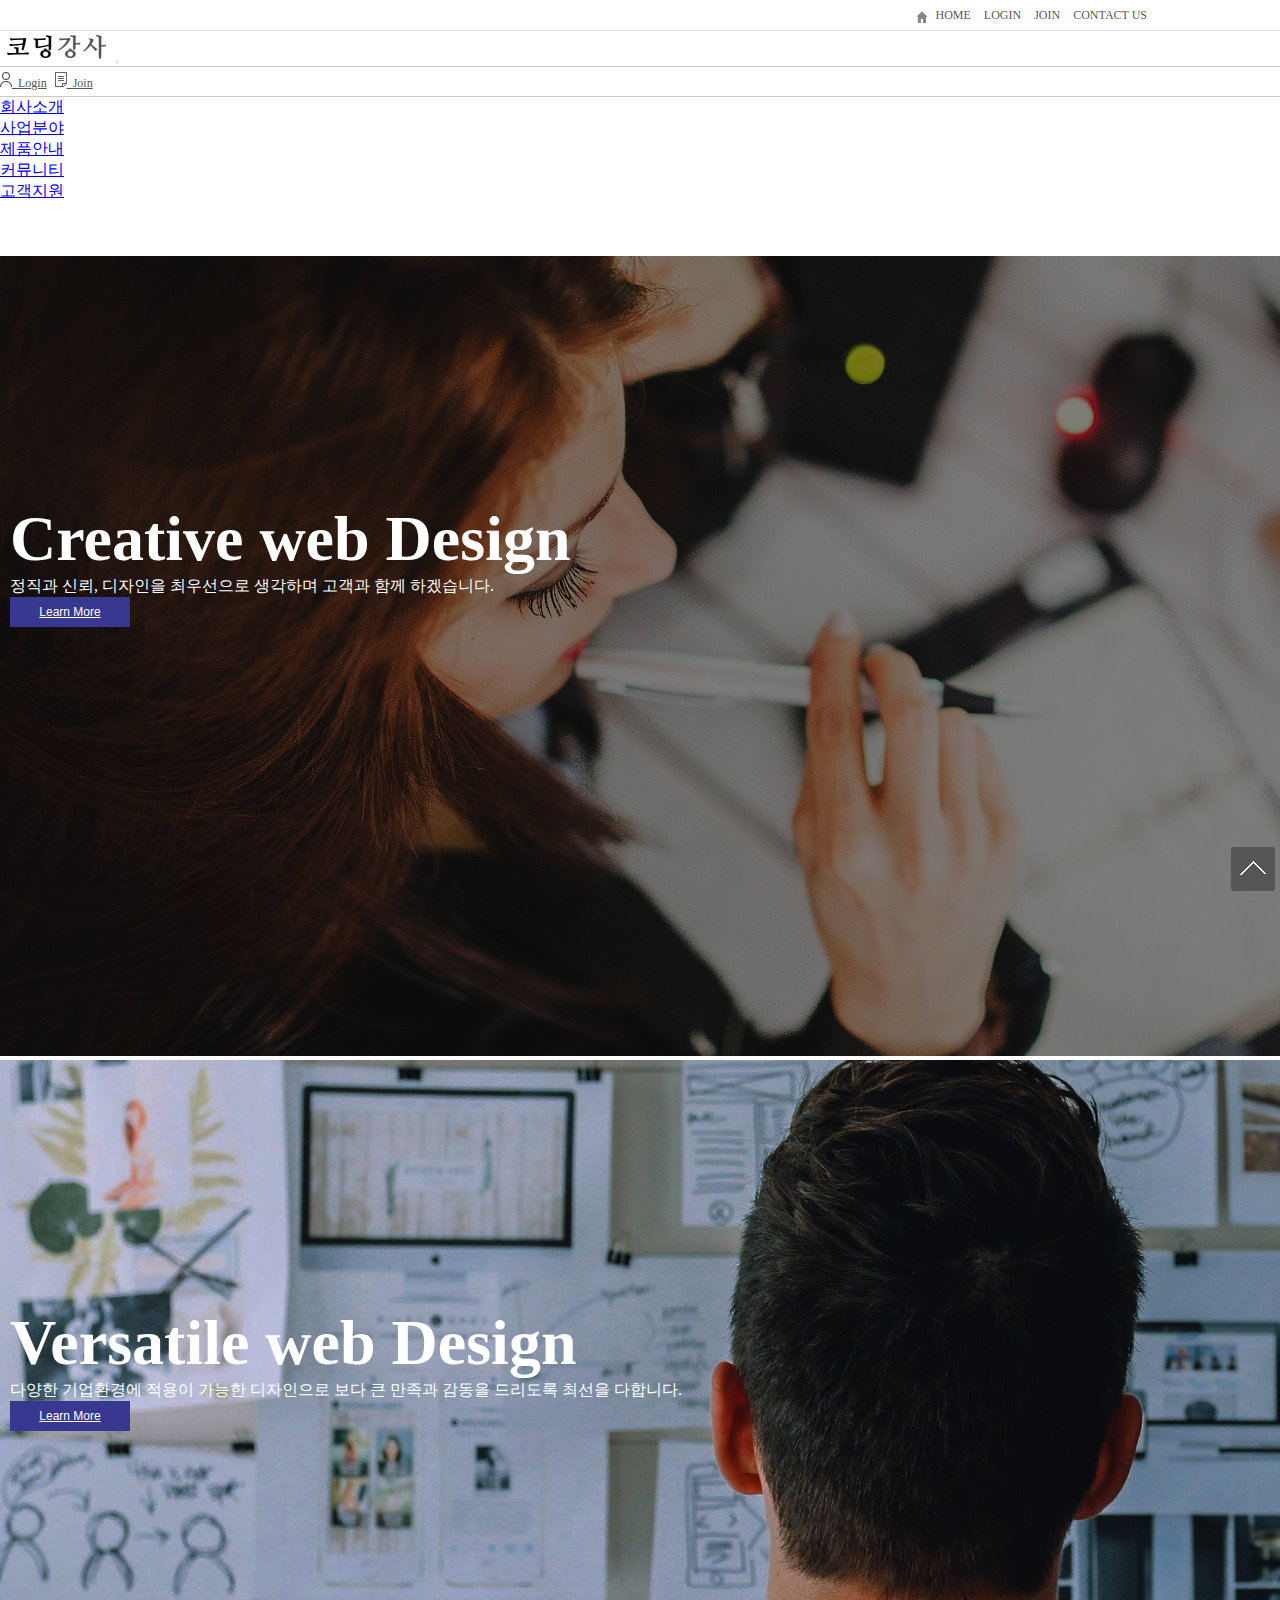
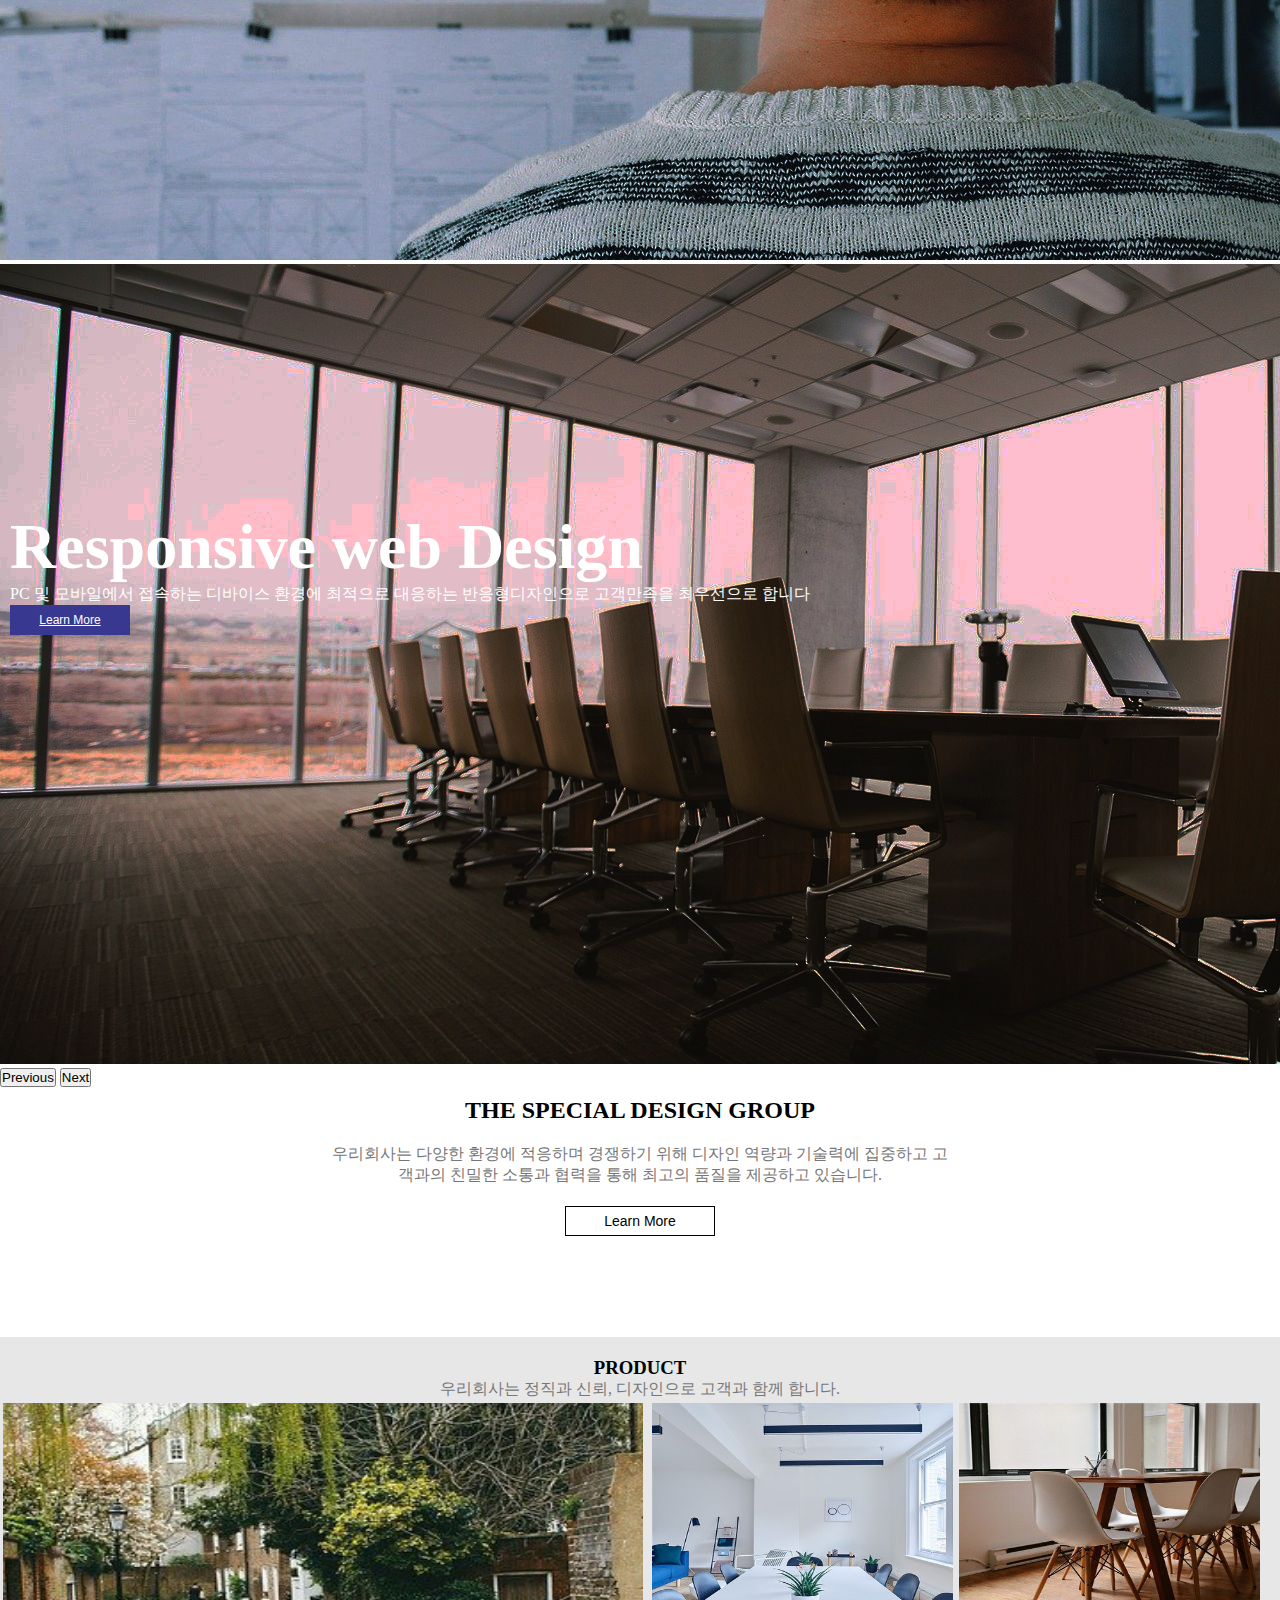
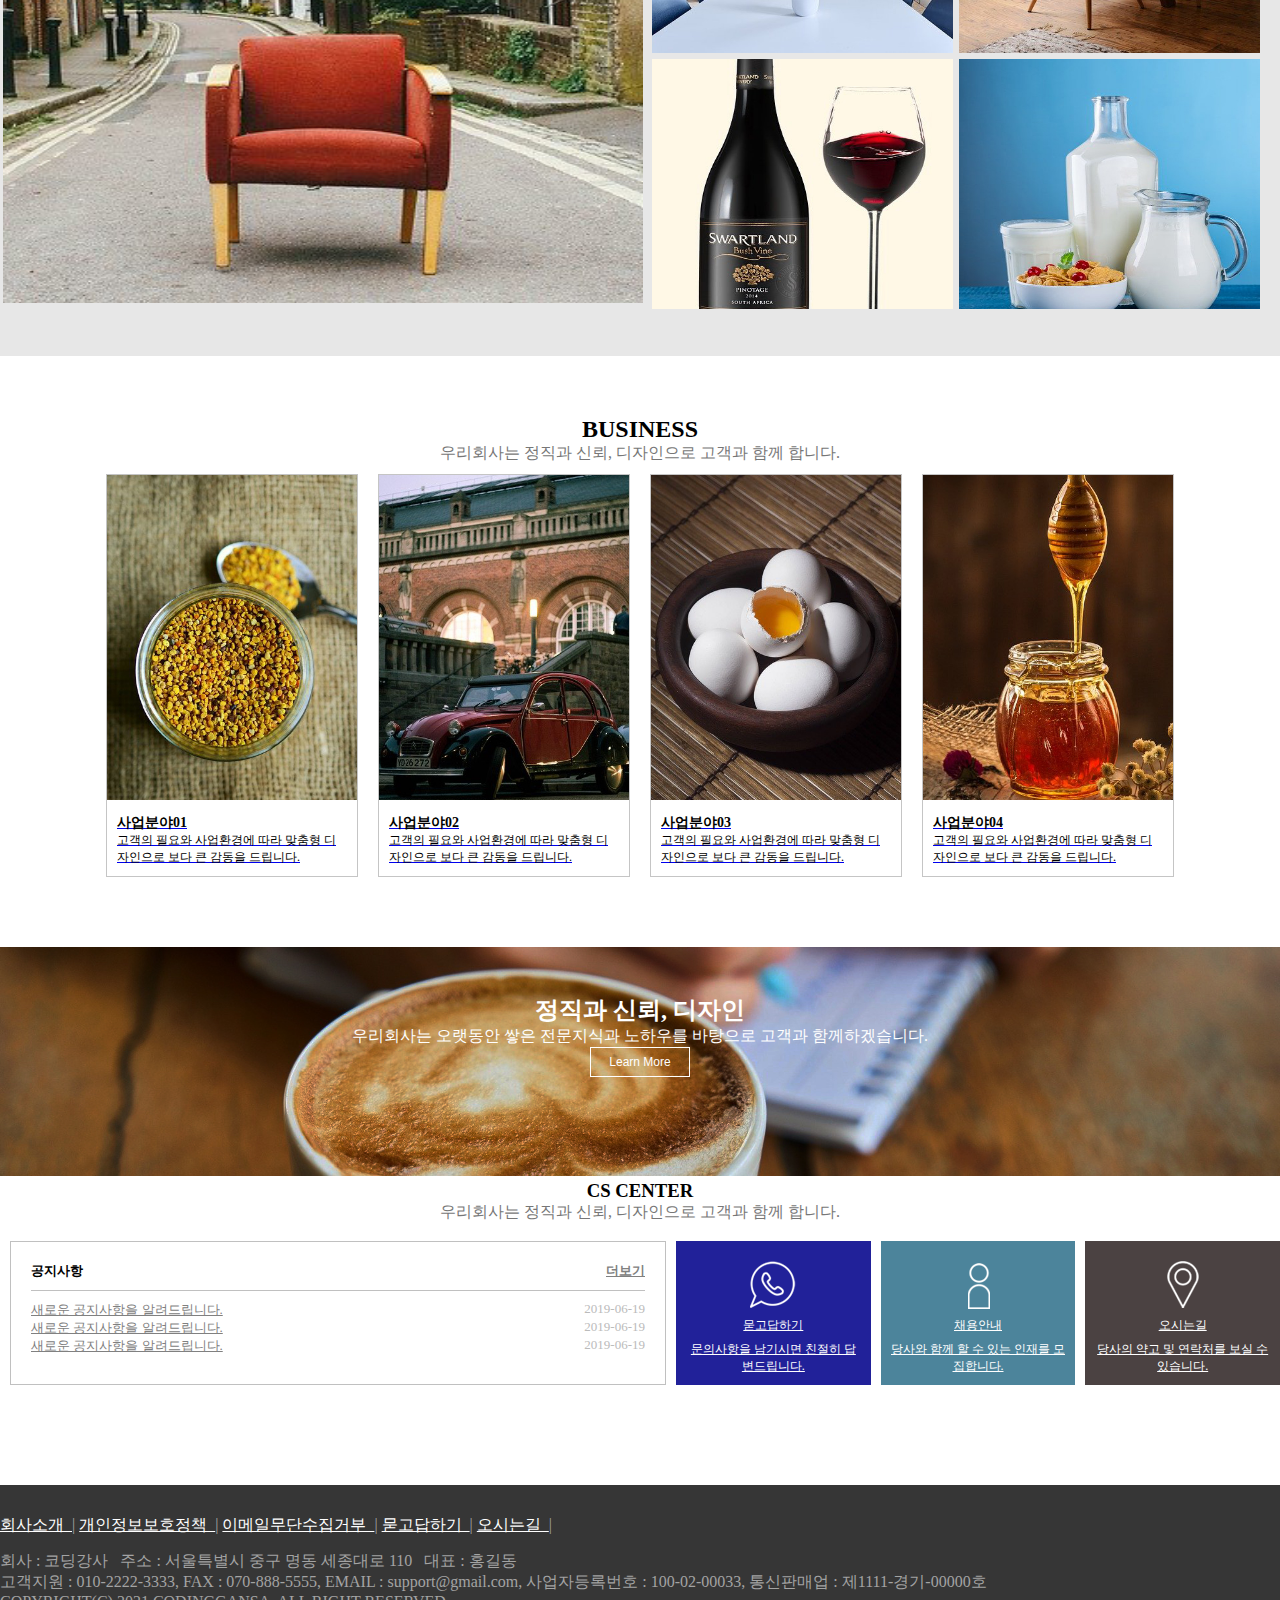
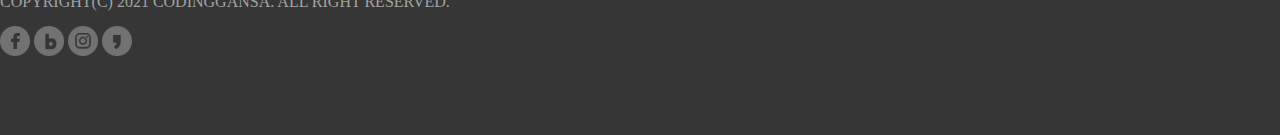
<file: alphco-company-web/index.html>
<!DOCTYPE html>
<html lang="en">
  <head>
    <meta charset="UTF-8" />
    <meta http-equiv="X-UA-Compatible" content="IE=edge" />
    <meta name="viewport" content="width=device-width, initial-scale=1.0" />
    <title>프론트엔드 종합실습</title>

    <!-- Main CSS : Header, Main, Footer -->
    <link rel="stylesheet" href="./css/main.css" />

    <!-- Bootstrap CSS -->
    <link
      rel="stylesheet"
      href="https://cdn.jsdelivr.net/npm/bootstrap@4.6.1/dist/css/bootstrap.min.css"
      integrity="sha384-zCbKRCUGaJDkqS1kPbPd7TveP5iyJE0EjAuZQTgFLD2ylzuqKfdKlfG/eSrtxUkn"
      crossorigin="anonymous"
    />
    <!-- Bootstarp JS -->
    <script
      src="https://code.jquery.com/jquery-3.6.0.min.js"
      integrity="sha256-/xUj+3OJU5yExlq6GSYGSHk7tPXikynS7ogEvDej/m4="
      crossorigin="anonymous"
    ></script>
    <script
      src="https://cdn.jsdelivr.net/npm/bootstrap@4.6.1/dist/js/bootstrap.bundle.min.js"
      integrity="sha384-fQybjgWLrvvRgtW6bFlB7jaZrFsaBXjsOMm/tB9LTS58ONXgqbR9W8oWht/amnpF"
      crossorigin="anonymous"
    ></script>

    <script>
      $(document).ready(function () {
        $("#headerTop").load("./headerTop.html");
        $("#header").load("./header.html");
        $("#main").load("./main.html");
        $("#footer").load("./footer.html");
      });
    </script>
  </head>
  <body>
    <!-- 헤더 -->
    <div id="headerTop"></div>
    <div id="header" class="sticky-top"></div>

    <!-- 메인 -->
    <div id="main"></div>

    <!-- 푸터 -->
    <div id="footer"></div>

    <script>
      $(document).ready(function () {
        setTimeout(function () {
          $(".carousel").carousel({
            interval: 2000, //기본 5초
            keyboard: true, //키보드이벤트 설정
            pause: "hover", //마우스를 가져대면 자동 순환이 멈춘다.
            wrap: true, //순환설정
            touch: true, //왼쪽 오른쪽 드래그 설정
          });
        }, 1000);
      });
    </script>
  </body>
</html>
</file>
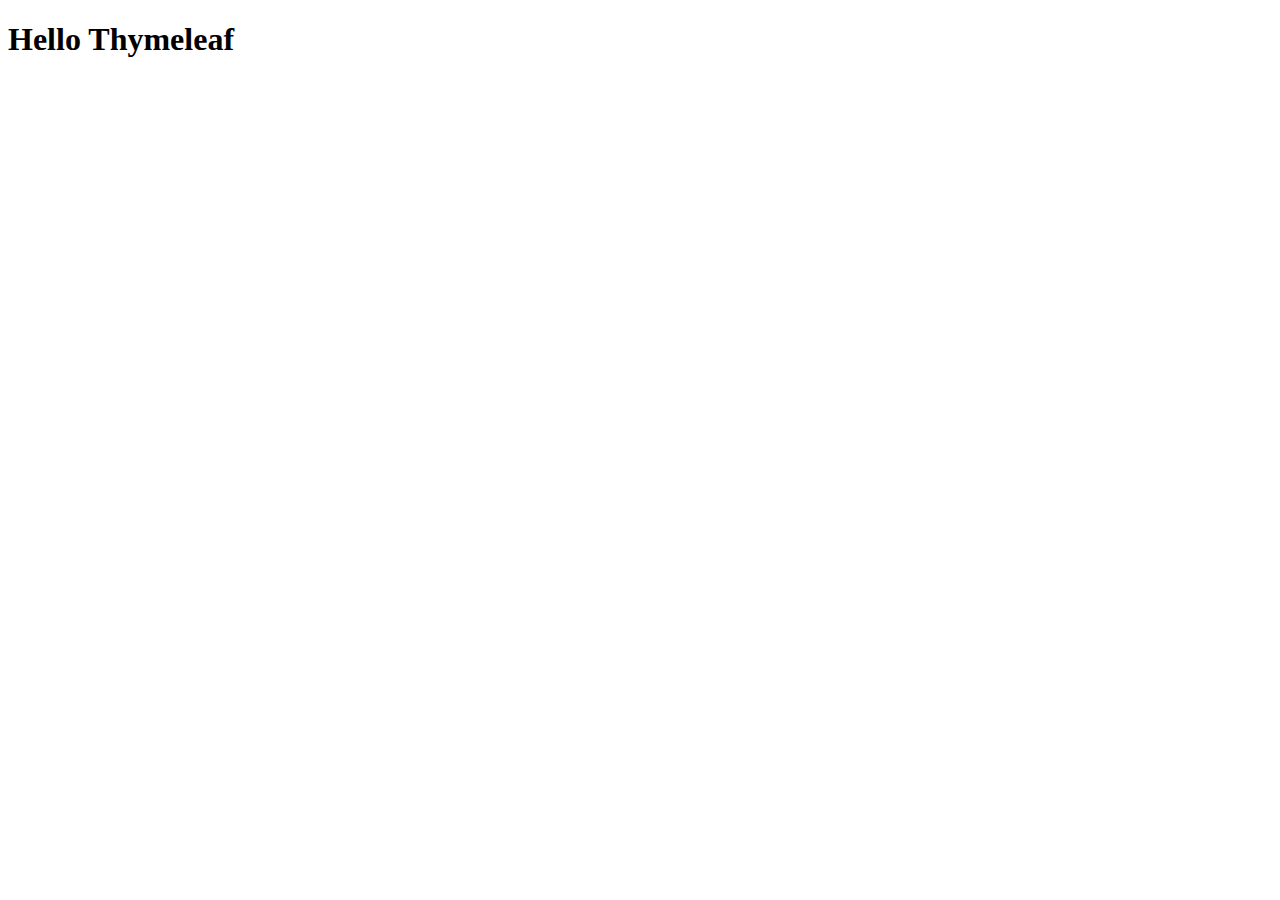
<file: hellot/src/main/resources/templates/index.html>
<!DOCTYPE html>
<html lang="ko" xmlns:th="http://www.thymeleaf.org">
<head>
    <meta charset="UTF-8">
    <title>Title</title>
</head>
<body>
    <h1>Hello Thymeleaf</h1>
    <h2 th:text="${data}"></h2>
    <div th:each="s: ${datas}">
        <h3 th:text="${s}"></h3>
    </div>
</body>
</html>
</file>
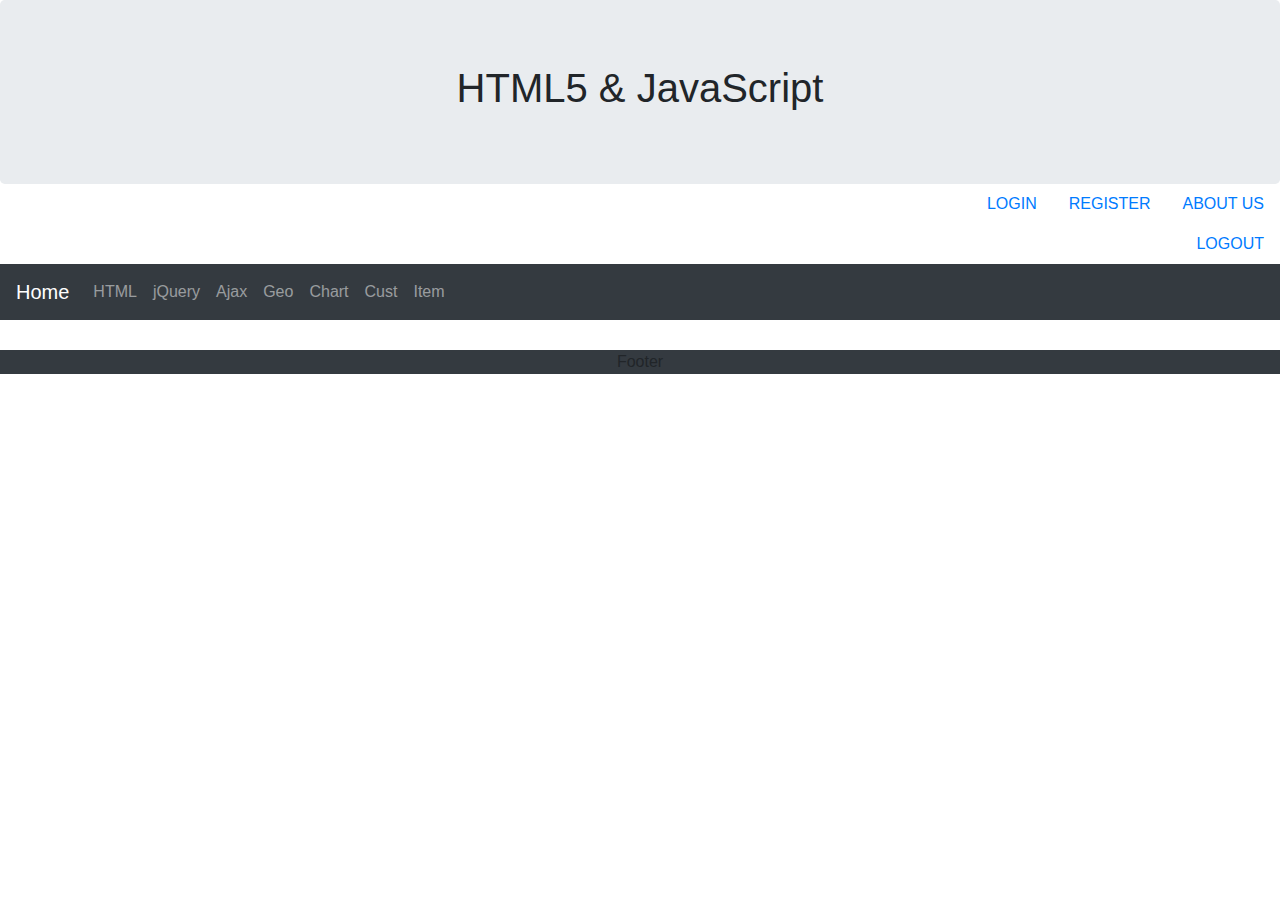
<file: sb2-th/src/main/resources/templates/index.html>
<!DOCTYPE html>
<html lang="ko" xmlns:th="http://www.thymeleaf.org">
<head>
    <title>Bootstrap 4 Website Example</title>
    <meta charset="utf-8">
    <meta name="viewport" content="width=device-width, initial-scale=1">
    <link rel="stylesheet" href="https://cdn.jsdelivr.net/npm/bootstrap@4.6.2/dist/css/bootstrap.min.css">
    <script src="https://cdn.jsdelivr.net/npm/jquery@3.7.1/dist/jquery.min.js"></script>
    <script src="https://cdn.jsdelivr.net/npm/popper.js@1.16.1/dist/umd/popper.min.js"></script>
    <script src="https://cdn.jsdelivr.net/npm/bootstrap@4.6.2/dist/js/bootstrap.bundle.min.js"></script>
    <!--    KAKAO Map API-->
    <script src="//dapi.kakao.com/v2/maps/sdk.js?appkey=b91233131542ddc771208f56029a6d98"></script>

    <!--   HighChart API   -->
    <script src="https://code.highcharts.com/highcharts.js"></script>
    <script src="https://code.highcharts.com/highcharts-3d.js"></script>
    <script src="https://code.highcharts.com/modules/series-label.js"></script>
    <script src="https://code.highcharts.com/modules/exporting.js"></script>
    <script src="https://code.highcharts.com/modules/export-data.js"></script>
    <script src="https://code.highcharts.com/modules/accessibility.js"></script>
    <!-- Custom API   -->
    <script th:src="@{/js/0327.js}"></script>

    <style>
        .fakeimg {
            height: 200px;
            background: #aaa;
        }
    </style>
</head>
<body>

<div class="jumbotron text-center" style="margin-bottom:0">
    <h1>HTML5 & JavaScript</h1>
</div>

<ul class="nav justify-content-end" th:if="${session.id == null}">
    <li class="nav-item">
        <a class="nav-link" th:href="@{/login}">LOGIN</a>
    </li>
    <li class="nav-item">
        <a class="nav-link" th:href="@{/register}">REGISTER</a>
    </li>
    <li class="nav-item">
        <a class="nav-link" href="#">ABOUT US</a>
    </li>
</ul>
<ul class="nav justify-content-end" th:unless="${session.id == null}">
    <li class="nav-item">
        <a class="nav-link" href="#" th:text="${session.id}"></a>
    </li>
    <li class="nav-item">
        <a class="nav-link" th:href="@{/logout}">LOGOUT</a>
    </li>
</ul>




<!--Start Nav Bar-->
<nav class="navbar navbar-expand-sm bg-dark navbar-dark">
    <a class="navbar-brand" th:href="@{/}">Home</a>
    <button class="navbar-toggler" type="button" data-toggle="collapse" data-target="#collapsibleNavbar">
        <span class="navbar-toggler-icon"></span>
    </button>
    <div class="collapse navbar-collapse" id="collapsibleNavbar">
        <ul class="navbar-nav">
            <li class="nav-item">
                <a class="nav-link" th:href="@{/html/}">HTML</a>
            </li>
            <li class="nav-item">
                <a class="nav-link" th:href="@{/jquery/}">jQuery</a>
            </li>
            <li class="nav-item">
                <a class="nav-link" th:href="@{/ajax/}">Ajax</a>
            </li>
            <li class="nav-item">
                <a class="nav-link" th:href="@{/geo/}">Geo</a>
            </li>
            <li class="nav-item">
                <a class="nav-link" th:href="@{/chart/}">Chart</a>
            </li>
            <li class="nav-item" th:if="${session.id != null}">
                <a class="nav-link" href="#">Cust</a>
            </li>
            <li class="nav-item" th:if="${session.id != null}">
                <a class="nav-link" href="#">Item</a>
            </li>
        </ul>
    </div>
</nav>
<!--End Nav Bar-->
<!--Start Center Area-->
<div class="container-fluid" style="margin-top:30px">
    <div class="row">
        <div class="col-sm-2" th:include="${left} ? ${left} : left">

        </div>
        <div class="col-sm-10" th:include="${center} ? ${center} : center">

        </div>
    </div>
</div>
<!--End Center Area-->

<!--Start Bottom Area-->
<div class="text-center bg-dark" style="margin-bottom:0">
    <p>Footer</p>
</div>
<!--End Bottom Area-->
</body>
</html>



<!--<!DOCTYPE html>-->
<!--<html lang="ko" xmlns:th="http://www.thymeleaf.org">-->
<!--<head>-->
<!--    <title>Bootstrap 4 Website Example</title>-->
<!--    <meta charset="utf-8">-->
<!--    <meta name="viewport" content="width=device-width, initial-scale=1">-->
<!--    <link rel="stylesheet" href="https://cdn.jsdelivr.net/npm/bootstrap@4.6.2/dist/css/bootstrap.min.css">-->



<!--    <script src="https://cdn.jsdelivr.net/npm/jquery@3.7.1/dist/jquery.min.js"></script>-->
<!--    <script src="https://cdn.jsdelivr.net/npm/popper.js@1.16.1/dist/umd/popper.min.js"></script>-->
<!--    <script src="https://cdn.jsdelivr.net/npm/bootstrap@4.6.2/dist/js/bootstrap.bundle.min.js"></script>-->
<!--    &lt;!&ndash;    KAKAO Map API  &ndash;&gt;-->
<!--&lt;!&ndash;    <script src="http://dapi.kakao.com/v2/maps/sdk.js?appkey=011f6fe99444e793d9d566a663cd9851&autoload=false"></script>&ndash;&gt;-->
<!--        <script src="//dapi.kakao.com/v2/maps/sdk.js?appkey=011f6fe99444e793d9d566a663cd9851"></script>-->

<!--    &lt;!&ndash;HighChart API&ndash;&gt;-->
<!--    <script src="https://code.highcharts.com/highcharts.js"></script>-->
<!--    <script src="https://code.highcharts.com/highcharts-3d.js"></script>-->
<!--    <script src="https://code.highcharts.com/modules/series-label.js"></script>-->
<!--    <script src="https://code.highcharts.com/modules/exporting.js"></script>-->
<!--    <script src="https://code.highcharts.com/modules/export-data.js"></script>-->
<!--    <script src="https://code.highcharts.com/modules/accessibility.js"></script>-->

<!--    &lt;!&ndash;  Custom API  &ndash;&gt;-->
<!--    <script th:src="@{/js/0327.js}"></script>-->

<!--    <style>-->
<!--        .fakeimg {-->
<!--            height: 200px;-->
<!--            background: #aaa;-->
<!--        }-->
<!--    </style>-->
<!--</head>-->
<!--<body>-->

<!--<div class="jumbotron text-center" style="margin-bottom:0">-->
<!--    <h1>HTML5 & JavaScript</h1>-->
<!--</div>-->

<!--&lt;!&ndash; if-else문 &ndash;&gt;-->
<!--&lt;!&ndash; 타임리프에서는 c태그 대신 @{ }를 사용한다 &ndash;&gt;-->
<!--<ul class="nav justify-content-end" th:if="${sessionScope.id == null}">-->
<!--    <li class="nav-item">-->
<!--        <a class="nav-link" th:href="@{/login}" />">LOGIN</a>-->
<!--        &lt;!&ndash; 무조건 절대경로! => root를 찾아감 => 127.0.0.1/ 또는 127.0.0.1/sb1/ &ndash;&gt;-->
<!--    </li>-->
<!--    <li class="nav-item">-->
<!--        <a class="nav-link" th:href="@{/register}" />">REGISTER</a>-->
<!--    </li>-->
<!--    <li class="nav-item">-->
<!--        <a class="nav-link" href="#">ABOUT US</a>-->
<!--    </li>-->
<!--</ul>-->
<!--<ul class="nav justify-content-end" th:unless="${sessionScope.id == null}">-->
<!--    <li class="nav-item">-->
<!--        <a class="nav-link" href="#">${id}</a>-->
<!--        &lt;!&ndash; 무조건 절대경로! => root를 찾아감 => 127.0.0.1/ 또는 127.0.0.1/sb1/ &ndash;&gt;-->
<!--    </li>-->
<!--    <li class="nav-item">-->
<!--        <a class="nav-link" th:href="@{/logout}" />">LOGOUT</a>-->
<!--    </li>-->
<!--</ul>-->


<!--&lt;!&ndash; Start Nav Bar &ndash;&gt;-->
<!--<nav class="navbar navbar-expand-sm bg-dark navbar-dark">-->
<!--<a class="navbar-brand" th:href="@{/static}" />">HOME</a>-->
<!--<button class="navbar-toggler" type="button" data-toggle="collapse" data-target="#collapsibleNavbar">-->
<!--    <span class="navbar-toggler-icon"></span>-->
<!--</button>-->
<!--<div class="collapse navbar-collapse" id="collapsibleNavbar">-->
<!--    <ul class="navbar-nav">-->
<!--        <li class="nav-item">-->
<!--            <a class="nav-link" th:href="@{/html/}" />">HTML5</a>-->
<!--        </li>-->
<!--        <li class="nav-item">-->
<!--            <a class="nav-link" th:href="@{/jquery/}" />">jQuery</a>-->
<!--        </li>-->
<!--        <li class="nav-item">-->
<!--            <a class="nav-link" th:href="@{/ajax/}" />">Ajax</a>-->
<!--        </li>-->
<!--        <li class="nav-item">-->
<!--            <a class="nav-link" th:href="@{/geo/}" />">Geo</a>-->
<!--        </li>-->
<!--        <li class="nav-item">-->
<!--            <a class="nav-link" th:href="@{/chart/}" />">Chart</a>-->
<!--        </li>-->

<!--        &lt;!&ndash;  타임리프 if문은 태그 안에서만 사용 가능!      &ndash;&gt;-->
<!--        <li class="nav-item" th:if="${sessionScope.id != null}">-->
<!--            <a class="nav-link" href="#">Cust</a>-->
<!--        </li>-->
<!--        <li class="nav-item" th:if="${sessionScope.id != null}">-->
<!--            <a class="nav-link" href="#">Item</a>-->
<!--        </li>-->

<!--    </ul>-->
<!--</div>-->
<!--</nav>-->
<!--&lt;!&ndash; End Nav Bar &ndash;&gt;-->

<!--&lt;!&ndash; Start Center Area &ndash;&gt;-->
<!--<div class="container-fluid" style="margin-top:30px">-->
<!--<div class="row">-->
<!--    <div class="col-sm-2" th:include="${left} ? ${left} : left">-->

<!--    </div>-->
<!--    <div class="col-sm-10" th:include="${center} ? ${center} : center">-->

<!--    </div>-->
<!--</div>-->
<!--</div>-->
<!--&lt;!&ndash; End Center Area &ndash;&gt;-->

<!--&lt;!&ndash; Start Bottom Area &ndash;&gt;-->
<!--<div class="text-center bg-dark" style="margin-bottom:0">-->
<!--<p>Footer</p>-->
<!--</div>-->
<!--&lt;!&ndash; End Center Area &ndash;&gt;-->

<!--</body>-->
<!--</html>-->
</file>
<file: alphco-company-web/css/main.css>
/* 초기화 */
* {
  margin: 0;
  padding: 0;
}
/* 플로팅버튼 */
.toTopScroll {
  position: fixed;
  z-index: 1;
  overflow: hidden;
  right: 5px;
  bottom: 5px;
  background-color: transparent;
  margin: 0;
  padding: 0;
  cursor: pointer;
}
/* 탑메뉴 */
.topMenu span a {
  text-decoration: none;
  color: #5a5a5a;
}
.topMenu span a:link {
  color: #5a5a5a;
}
.topMenu span a:hover {
  color: #5a5a5a;
}
.top {
  width: 100%;
  height: 30px;
  color: #777777;
  font-size: 12px;
  font-weight: normal;
  text-align: right;
  border-bottom: 1px solid #ddd;
}
.topMenu {
  width: 90%;
  text-align: right;
  vertical-align: middle;
  line-height: 30px;
}
.topMenu span {
  padding: 5px;
}
/* .topMenu a {
  margin-bottom: 0;
  text-decoration: none;
  color: #777777;
} */
.topMenu .home {
  background-image: url(../img/home01.png);
  background-repeat: no-repeat;
  background-position: -10% -50%;
}
.home > a {
  padding: 0 0 0 22px;
}

/* 네비바의 로그인,회원가입 */
.ljoin {
  border-top: 1px solid rgb(202, 202, 202);
  border-bottom: 1px solid rgb(202, 202, 202);
  padding-top: 5px;
  padding-bottom: 5px;
}
.ljoin a {
  font-size: 12px;
  color: #555555;
}
.ljoin a:hover {
  text-decoration: none;
  color: #555555;
}

/* 네비바의 드롭다운메뉴 */
.dropdown-content {
  display: none;
  position: absolute;
  background-color: rgb(17, 14, 14);
  min-width: 120px;
  z-index: 1;
  font-size: 12px;
  margin-top: -3px;
  margin-left: 30px;
}
.dropdown-content a {
  display: block;
  float: none;
  color: white;
  padding: 12px 16px;
  text-decoration: none;
  text-align: left;
  background-color: black;
}
.dropdown-content a:link {
  color: white;
}
.dropdown-content a:hover {
  color: white;
  text-decoration: underline;
}
.dropdown-content a:visited {
  color: white;
}
/* 드롭다운메뉴의 마우스오버시 팝업 */
.dropdown:hover .dropdown-content {
  display: block;
}

/* 캐러셀 */
.section1 {
  position: relative;
}
.caption-text {
  padding: 5px 10px;
  position: absolute;
  top: 30%;
  /* right: 0%; */
  color: white;
}
.caption-text h3 {
  font-size: 5vw;
}
/* .caption-text div:nth-child(2) {
  width: 40%;
} */
.carouselBtn {
  width: 120px;
  height: 30px;
  font-size: 12px;
  border: 1px solid rgb(56, 56, 145);
  background-color: rgb(56, 56, 145);
  color: white;
}
.carouselBtn:hover {
  border: 1px solid black;
  background-color: black;
}
.carouselBtn a {
  color: white;
}

/* 섹션2 */
.groupSection {
  height: 250px;
}
.groupSection div {
  text-align: center;
  padding: 10px;
}
.groupSection p {
  margin: 0 auto;
  width: 50%;
  color: #777777;
}
.btn2 {
  width: 150px;
  height: 30px;
  font-size: 14px;
  border: 1px solid black;
  background-color: white;
  color: black;
}
.btn2:hover {
  border: 1px solid rgb(56, 56, 145);
  background-color: rgb(56, 56, 145);
  color: white;
}

/* 섹션3 */
.proMain {
  width: 100%;
  background-color: rgb(231, 231, 231);
  padding-bottom: 50px;
}
.proSection1 {
  padding-top: 20px;
  text-align: center;
}
.proSection1 span {
  color: #777777;
}
.proSection2 {
  display: flex;
  flex-flow: row wrap;
}
.proSection3 {
  display: flex;
  flex-flow: row wrap;
  width: 48%;
  height: 500px;
  padding-left: 3px;
}
.contents1 {
  height: 500px;
  width: 48%;
  padding: 3px;
}
.contents1 img,
.contents2 img,
.contents3 img,
.contents4 img,
.contents5 img {
  width: 100%;
  height: 100%;
}
.con1 {
  position: relative;
  width: 50%;
}
.contents2 {
  height: 250px;
  flex: 1 40%;
  padding: 3px;
}
.contents3 {
  height: 250px;
  flex: 1 40%;
  padding: 3px;
}
.contents4 {
  height: 250px;
  flex: 1 40%;
  padding: 3px;
}
.contents5 {
  height: 250px;
  flex: 1 40%;
  padding: 3px;
}
.overlay {
  position: absolute;
  top: 0;
  bottom: 0;
  left: 0;
  right: 0;
  width: 100%;
  height: 100%;
  opacity: 0;
  transition: 1s ease;
}
.con1:hover .overlay {
  opacity: 0.8;
  background-color: black;
}
.con2 {
  color: white;
  font-size: 20px;
  position: absolute;
  top: 50%;
  left: 50%;
  -webkit-transform: translate(-50%, -50%);
  -ms-transform: translate(-50%, -50%);
  transform: translate(-50%, -50%);
  text-align: center;
}
.con2 button {
  width: 100px;
  height: 30px;
  font-size: 12px;
  border: 1px solid white;
  background-color: rgba(0, 0, 0, 0);
  color: white;
}

/* 섹션4 */
.businessMain {
  padding-top: 60px;
  padding-bottom: 60px;
  width: 100%;
}
.businessSection1 {
  text-align: center;
}
.businessSection1 p {
  color: #777777;
}
.businessSection2 {
  width: 100%;
  display: flex;
  flex-flow: row wrap;

  justify-content: center;
  align-content: center;
}
.businessSection2 p {
  font-size: 12px;
}
.businessCard div {
  padding: 10px;
  color: black;
}
.businessCard a:hover {
  text-decoration: none;
}
.businessCard h4 {
  font-size: 14px;
}
.businessCard {
  border: 1px solid rgb(197, 197, 197);
  margin: 10px;
  max-width: 250px;

  flex: 1 22%;

  overflow: hidden;
  position: relative;
  width: 50%;
}
.businessImg {
  width: 100%;
  transition: all 0.2s linear;
}
.businessCard:hover .businessImg {
  transform: scale(1.2, 1.2);
}

/* 섹션5 */
.mainBanner {
  position: relative;
}
.mainBannerImg {
  vertical-align: middle;
}
.mainBannerText {
  position: absolute;
  width: 100%;
  height: 100%;
  top: 20%;
  text-align: center;
  color: white;
}
.btn1 {
  width: 100px;
  height: 30px;
  font-size: 12px;
  border: 1px solid white;
  background-color: rgba(0, 0, 0, 0);
  color: white;
}
.btn1:hover {
  border: 1px solid rgb(56, 56, 145);
  background-color: rgb(56, 56, 145);
}

/* 섹션6 */
.csMain {
  display: flex;
  flex-flow: row wrap;
  padding-bottom: 100px;
}
.csSection1 {
  flex: 1 100%;
  text-align: center;
}
.csSection1 span {
  color: #777777;
}
.csSection2 {
  border: 1px solid rgb(192, 192, 192);
  flex: 1 40%;

  padding-left: 20px;
  padding-top: 20px;
  padding-right: 20px;
  margin-left: 10px;
}

.csSection2 div:nth-child(1) {
  border-bottom: 1px solid rgb(192, 192, 192);
}
.csSection2 div:nth-child(2) {
  padding-top: 10px;
}
.csSection2 h5,
.csSection2 a,
.csSection2 li {
  display: flex;
  justify-content: space-between;
  align-content: space-between;
}
.csSection2 h5 {
  padding-bottom: 10px;
}
.csSection2 h5 a {
  font-size: 13px;
  color: gray;
}
.csSection2 li {
  font-size: 13px;
}
.csSection2 li a {
  color: gray;
}
.csSection2 li a:hover {
  color: gray;
}
.csSection2 li label {
  color: rgb(187, 187, 187);
}
.csSection3 {
  display: flex;
  flex: 1 40%;
  text-align: center;
}
.csCard1,
.csCard2,
.csCard3 {
  flex: 1 30%;
  padding: 10px;
  font-size: 12px;
  margin-left: 10px;
}
.csCard1 div,
.csCard2 div,
.csCard3 div {
  display: flex;
  align-items: center;
  justify-content: center;
  padding-top: 7px;
}
.csCard1 a,
.csCard2 a,
.csCard3 a {
  color: white;
}
.csCard1 a:link,
.csCard2 a:link,
.csCard3 a:link {
  color: white;
}
.csCard1 a:hover,
.csCard2 a:hover,
.csCard3 a:hover {
  color: white;
  text-decoration: none;
}

.csCard1 {
  background-color: rgb(33, 33, 153);
}
.csCard2 {
  background-color: rgb(76, 132, 155);
}
.csCard3 {
  background-color: rgb(75, 66, 66);
}
.csCard1:hover {
  background-color: rgb(7, 7, 85);
}
.csCard2:hover {
  background-color: skyblue;
}
.csCard3:hover {
  background-color: rgb(59, 59, 59);
}

/* footer */
.footer {
  height: 250px;
  background-color: rgb(54, 54, 54);
}
.footer div a {
  color: white;
}
.footer div a:hover {
  text-decoration: none;
}
.footer div span {
  color: rgb(163, 163, 163);
}
.footer div label {
  color: white;
  font-size: 10px;
}
.footer div {
  padding-top: 15px;
}

/* 테블릿 */
@media screen and (min-width: 768px) and (max-width: 959px) {
}
/* 모바일 */
@media screen and (max-width: 767px) and (orientation: portrait) {
  /* product */
  .contents1 {
    flex: 1 100%;
  }
  .proSection3 {
    flex: 1 100%;
  }
  /* business */
  .businessCard {
    flex: 1 45%;
  }
  .businessImg {
    height: 180px;
  }
  /* cs */
  .csMain {
    display: flex;
    flex-flow: column;
  }
  .csSection3 {
    display: flex;
    flex-flow: column;
    padding-top: 10px;
  }

  /* footer */
  .footer div a:nth-child(1) {
    display: none;
  }
  .footer div a:nth-child(4) {
    display: none;
  }
  .footer div a:nth-child(5) {
    display: none;
  }
  .footer div span {
    font-size: 12px;
  }
}
</file>
